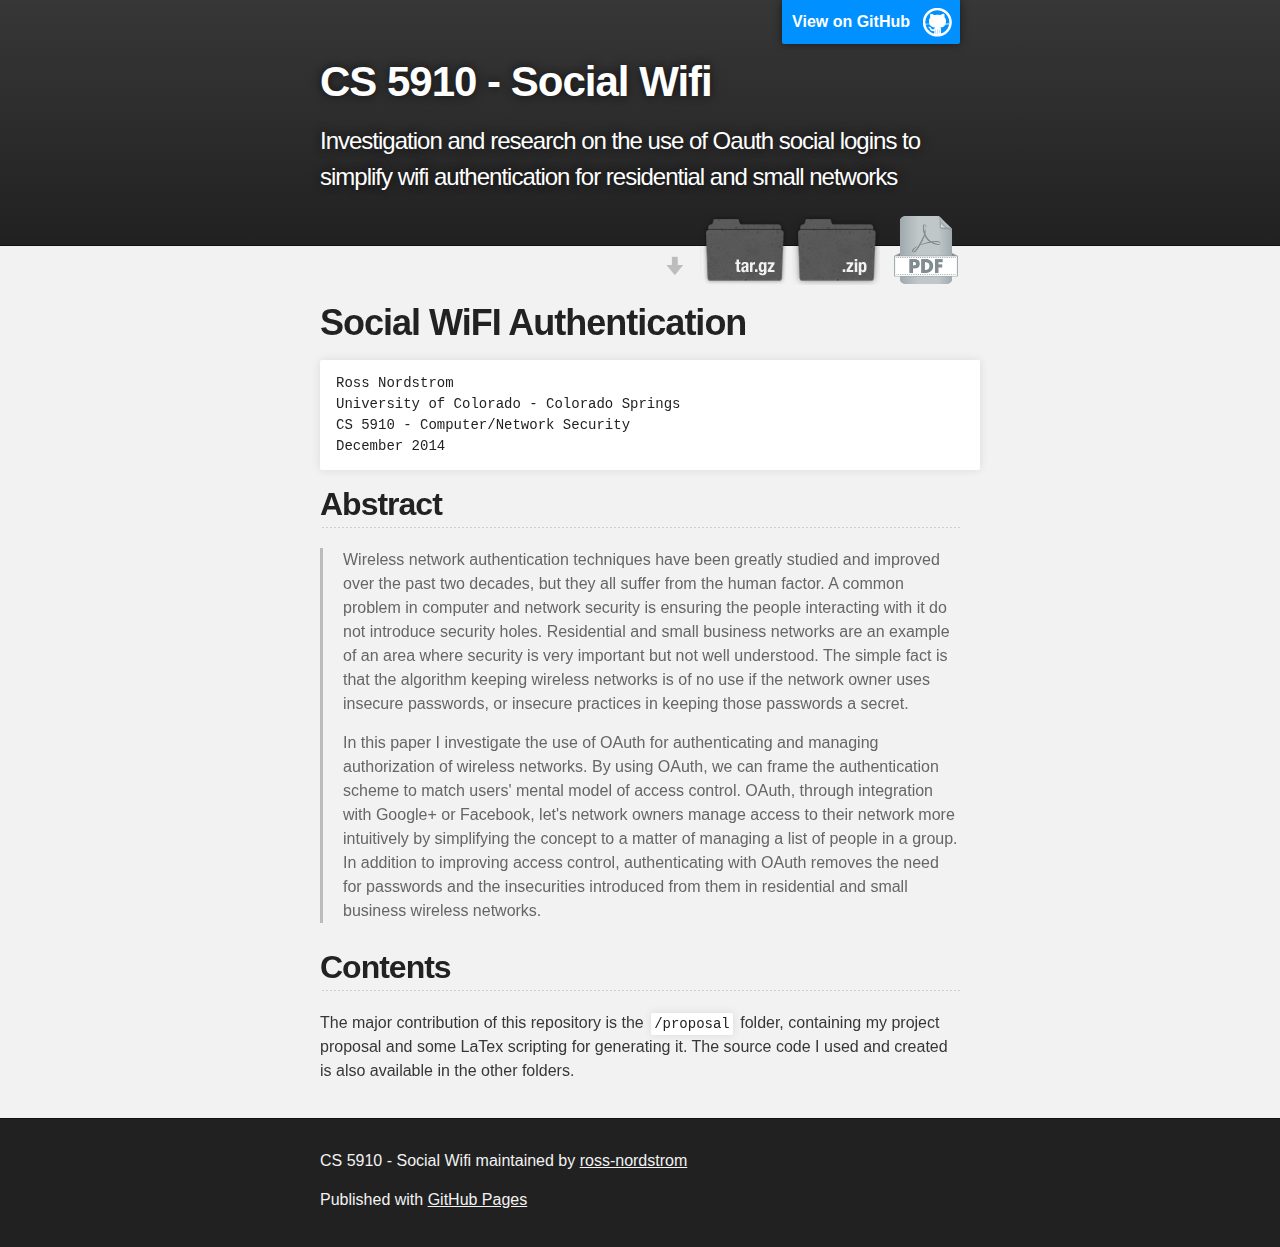
<file: index.html>
<!DOCTYPE html>
<html>

  <head>
    <meta charset='utf-8'>
    <meta http-equiv="X-UA-Compatible" content="chrome=1">
    <meta name="description" content="CS 5910 - Social Wifi : Investigation and research on the use of Oauth social logins to simplify wifi authentication for residential and small networks">

    <link rel="stylesheet" type="text/css" media="screen" href="stylesheets/stylesheet.css">

    <title>CS 5910 - Social Wifi</title>
  </head>

  <body>

    <!-- HEADER -->
    <div id="header_wrap" class="outer">
        <header class="inner">
          <a id="forkme_banner" href="https://github.com/ross-nordstrom/cs5910-social_wifi">View on GitHub</a>

          <h1 id="project_title">CS 5910 - Social Wifi</h1>
          <h2 id="project_tagline">Investigation and research on the use of Oauth social logins to simplify wifi authentication for residential and small networks</h2>

            <section id="downloads">
              <a class="pdf_download_link" href="https://github.com/ross-nordstrom/cs5910-social_wifi/raw/master/proposal/Nordstrom_SocialWiFi.pdf">Download the Report</a>
              <a class="zip_download_link" href="https://github.com/ross-nordstrom/cs5910-social_wifi/zipball/master">Download this project as a .zip file</a>
              <a class="tar_download_link" href="https://github.com/ross-nordstrom/cs5910-social_wifi/tarball/master">Download this project as a tar.gz file</a>
            </section>
        </header>
    </div>

    <!-- MAIN CONTENT -->
    <div id="main_content_wrap" class="outer">
      <section id="main_content" class="inner">
        <h1>
<a id="social-wifi-authentication" class="anchor" href="#social-wifi-authentication" aria-hidden="true"><span class="octicon octicon-link"></span></a>Social WiFI Authentication</h1>

<pre><code>Ross Nordstrom
University of Colorado - Colorado Springs
CS 5910 - Computer/Network Security
December 2014
</code></pre>

<h2>
<a id="abstract" class="anchor" href="#abstract" aria-hidden="true"><span class="octicon octicon-link"></span></a>Abstract</h2>

<blockquote>
<p>Wireless network authentication techniques have been greatly studied and improved over the past two
decades, but they all suffer from the human factor. A common problem in computer and network
security is ensuring the people interacting with it do not introduce security holes. Residential
and small business networks are an example of an area where security is very important but not well
understood. The simple fact is that the algorithm keeping wireless networks is of no use if the
network owner uses insecure passwords, or insecure practices in keeping those passwords a secret.</p>

<p>In this paper I investigate the use of OAuth for authenticating and managing authorization of
wireless networks. By using OAuth, we can frame the authentication scheme to match users' mental
model of access control. OAuth, through integration with Google+ or Facebook, let's network owners
manage access to their network more intuitively by simplifying the concept to a matter of managing
a list of people in a group. In addition to improving access control, authenticating with OAuth
removes the need for passwords and the insecurities introduced from them in residential and small
business wireless networks.
</p>
</blockquote>

<h2>
<a id="contents" class="anchor" href="#contents" aria-hidden="true"><span class="octicon octicon-link"></span></a>Contents</h2>

<p>The major contribution of this repository is the <code>/proposal</code> folder, containing my project proposal and some LaTex scripting for generating it. The source code I used and created is also available in the other folders.</p>
      </section>
    </div>

    <!-- FOOTER  -->
    <div id="footer_wrap" class="outer">
      <footer class="inner">
        <p class="copyright">CS 5910 - Social Wifi maintained by <a href="https://github.com/ross-nordstrom">ross-nordstrom</a></p>
        <p>Published with <a href="http://pages.github.com">GitHub Pages</a></p>
      </footer>
    </div>

              <script type="text/javascript">
            var gaJsHost = (("https:" == document.location.protocol) ? "https://ssl." : "http://www.");
            document.write(unescape("%3Cscript src='" + gaJsHost + "google-analytics.com/ga.js' type='text/javascript'%3E%3C/script%3E"));
          </script>
          <script type="text/javascript">
            try {
              var pageTracker = _gat._getTracker("UA-57133911-1");
            pageTracker._trackPageview();
            } catch(err) {}
          </script>


  </body>
</html>
</file>
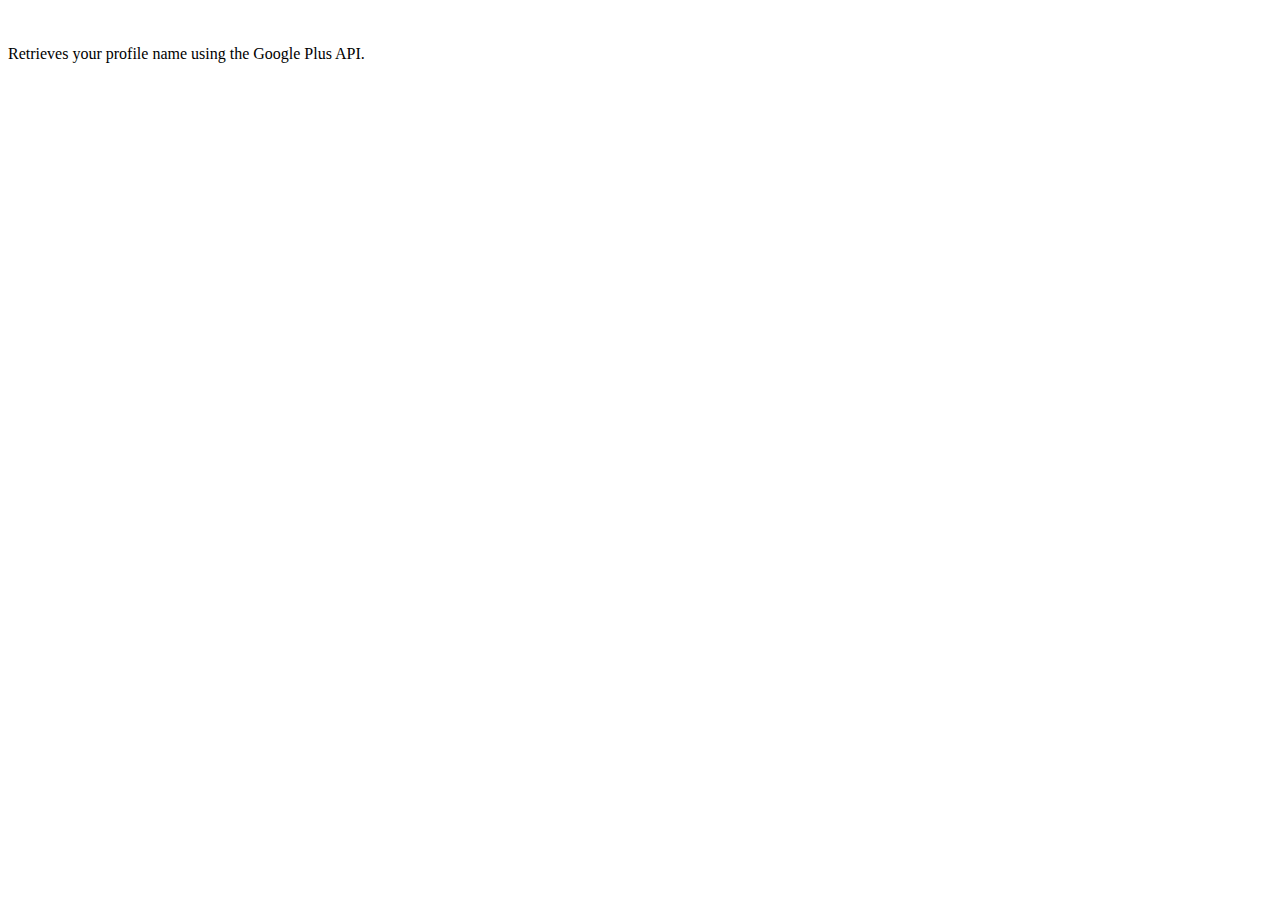
<file: router/client.html>
<!--
  Copyright (c) 2011 Google Inc.

  Licensed under the Apache License, Version 2.0 (the 'License'); you may not
  use this file except in compliance with the License. You may obtain a copy of
  the License at

  http://www.apache.org/licenses/LICENSE-2.0

  Unless required by applicable law or agreed to in writing, software
  distributed under the License is distributed on an 'AS IS' BASIS, WITHOUT
  WARRANTIES OR CONDITIONS OF ANY KIND, either express or implied. See the
  License for the specific language governing permissions and limitations under
  the License.

  To run this sample, replace YOUR API KEY with your application's API key.
  It can be found at https://code.google.com/apis/console/?api=plus under API Access.
  Activate the Google+ service at https://code.google.com/apis/console/ under Services
-->
<!DOCTYPE html>
<html>
  <head>
    <meta charset='utf-8' />
  </head>
  <body>
    <!--Add a button for the user to click to initiate auth sequence -->
    <button id='authorize-button' style='visibility: hidden'>Authorize</button>
    <script type='text/javascript'>
      // Enter a client ID for a web application from the Google Developer Console.
      // The provided clientId will only work if the sample is run directly from
      // https://google-api-javascript-client.googlecode.com/hg/samples/authSample.html
      // In your Developer Console project, add a JavaScript origin that corresponds to the domain
      // where you will be running the script.
      var clientId = '533364293358-5uok33h8j7kn0d6q36s2iont3225ac8u.apps.googleusercontent.com';

      // Enter the API key from the Google Develoepr Console - to handle any unauthenticated
      // requests in the code.
      // The provided key works for this sample only when run from
      // https://google-api-javascript-client.googlecode.com/hg/samples/authSample.html
      // To use in your own application, replace this API key with your own.
      var apiKey = 'AIzaSyDIuGbhAksZFfheBHOXxGsY78niB60VgGw';

      // To enter one or more authentication scopes, refer to the documentation for the API.
      var scopes = 'https://www.googleapis.com/auth/plus.me';

      // Use a button to handle authentication the first time.
      function handleClientLoad() {
        gapi.client.setApiKey(apiKey);
        window.setTimeout(checkAuth,1);
      }

      function checkAuth() {
        gapi.auth.authorize({client_id: clientId, scope: scopes, immediate: true}, handleAuthResult);
      }


      function handleAuthResult(authResult) {
        var authorizeButton = document.getElementById('authorize-button');
        if (authResult && !authResult.error) {
          authorizeButton.style.visibility = 'hidden';
          makeApiCall();
        } else {
          authorizeButton.style.visibility = '';
          authorizeButton.onclick = handleAuthClick;
        }
      }

      function handleAuthClick(event) {
        gapi.auth.authorize({client_id: clientId, scope: scopes, immediate: false}, handleAuthResult);
        return false;
      }

      // Load the API and make an API call.  Display the results on the screen.
      function makeApiCall() {
        gapi.client.load('plus', 'v1', function() {
          var request = gapi.client.plus.people.get({
            'userId': 'me'
          });
          request.execute(function(resp) {
            var heading = document.createElement('h4');
            var image = document.createElement('img');
            image.src = resp.image.url;
            heading.appendChild(image);
            heading.appendChild(document.createTextNode(resp.displayName));

            document.getElementById('content').appendChild(heading);
          });
        });
      }
    </script>
    <script src='https://apis.google.com/js/client.js?onload=handleClientLoad'></script>
    <div id='content'></div>
    <p>Retrieves your profile name using the Google Plus API.</p>
  </body>
</html>
</file>
<file: stylesheets/stylesheet.css>
/*******************************************************************************
Slate Theme for GitHub Pages
by Jason Costello, @jsncostello
*******************************************************************************/

@import url(pygment_trac.css);

/*******************************************************************************
MeyerWeb Reset
*******************************************************************************/

html, body, div, span, applet, object, iframe,
h1, h2, h3, h4, h5, h6, p, blockquote, pre,
a, abbr, acronym, address, big, cite, code,
del, dfn, em, img, ins, kbd, q, s, samp,
small, strike, strong, sub, sup, tt, var,
b, u, i, center,
dl, dt, dd, ol, ul, li,
fieldset, form, label, legend,
table, caption, tbody, tfoot, thead, tr, th, td,
article, aside, canvas, details, embed,
figure, figcaption, footer, header, hgroup,
menu, nav, output, ruby, section, summary,
time, mark, audio, video {
  margin: 0;
  padding: 0;
  border: 0;
  font: inherit;
  vertical-align: baseline;
}

/* HTML5 display-role reset for older browsers */
article, aside, details, figcaption, figure,
footer, header, hgroup, menu, nav, section {
  display: block;
}

ol, ul {
  list-style: none;
}

table {
  border-collapse: collapse;
  border-spacing: 0;
}

/*******************************************************************************
Theme Styles
*******************************************************************************/

body {
  box-sizing: border-box;
  color:#373737;
  background: #212121;
  font-size: 16px;
  font-family: 'Myriad Pro', Calibri, Helvetica, Arial, sans-serif;
  line-height: 1.5;
  -webkit-font-smoothing: antialiased;
}

h1, h2, h3, h4, h5, h6 {
  margin: 10px 0;
  font-weight: 700;
  color:#222222;
  font-family: 'Lucida Grande', 'Calibri', Helvetica, Arial, sans-serif;
  letter-spacing: -1px;
}

h1 {
  font-size: 36px;
  font-weight: 700;
}

h2 {
  padding-bottom: 10px;
  font-size: 32px;
  background: url('../images/bg_hr.png') repeat-x bottom;
}

h3 {
  font-size: 24px;
}

h4 {
  font-size: 21px;
}

h5 {
  font-size: 18px;
}

h6 {
  font-size: 16px;
}

p {
  margin: 10px 0 15px 0;
}

footer p {
  color: #f2f2f2;
}

a {
  text-decoration: none;
  color: #007edf;
  text-shadow: none;

  transition: color 0.5s ease;
  transition: text-shadow 0.5s ease;
  -webkit-transition: color 0.5s ease;
  -webkit-transition: text-shadow 0.5s ease;
  -moz-transition: color 0.5s ease;
  -moz-transition: text-shadow 0.5s ease;
  -o-transition: color 0.5s ease;
  -o-transition: text-shadow 0.5s ease;
  -ms-transition: color 0.5s ease;
  -ms-transition: text-shadow 0.5s ease;
}

a:hover, a:focus {text-decoration: underline;}

footer a {
  color: #F2F2F2;
  text-decoration: underline;
}

em {
  font-style: italic;
}

strong {
  font-weight: bold;
}

img {
  position: relative;
  margin: 0 auto;
  max-width: 739px;
  padding: 5px;
  margin: 10px 0 10px 0;
  border: 1px solid #ebebeb;

  box-shadow: 0 0 5px #ebebeb;
  -webkit-box-shadow: 0 0 5px #ebebeb;
  -moz-box-shadow: 0 0 5px #ebebeb;
  -o-box-shadow: 0 0 5px #ebebeb;
  -ms-box-shadow: 0 0 5px #ebebeb;
}

p img {
  display: inline;
  margin: 0;
  padding: 0;
  vertical-align: middle;
  text-align: center;
  border: none;
}

pre, code {
  width: 100%;
  color: #222;
  background-color: #fff;

  font-family: Monaco, "Bitstream Vera Sans Mono", "Lucida Console", Terminal, monospace;
  font-size: 14px;

  border-radius: 2px;
  -moz-border-radius: 2px;
  -webkit-border-radius: 2px;
}

pre {
  width: 100%;
  padding: 10px;
  box-shadow: 0 0 10px rgba(0,0,0,.1);
  overflow: auto;
}

code {
  padding: 3px;
  margin: 0 3px;
  box-shadow: 0 0 10px rgba(0,0,0,.1);
}

pre code {
  display: block;
  box-shadow: none;
}

blockquote {
  color: #666;
  margin-bottom: 20px;
  padding: 0 0 0 20px;
  border-left: 3px solid #bbb;
}


ul, ol, dl {
  margin-bottom: 15px
}

ul {
  list-style-position: inside;
  list-style: disc;
  padding-left: 20px;
}

ol {
  list-style-position: inside;
  list-style: decimal;
  padding-left: 20px;
}

dl dt {
  font-weight: bold;
}

dl dd {
  padding-left: 20px;
  font-style: italic;
}

dl p {
  padding-left: 20px;
  font-style: italic;
}

hr {
  height: 1px;
  margin-bottom: 5px;
  border: none;
  background: url('../images/bg_hr.png') repeat-x center;
}

table {
  border: 1px solid #373737;
  margin-bottom: 20px;
  text-align: left;
 }

th {
  font-family: 'Lucida Grande', 'Helvetica Neue', Helvetica, Arial, sans-serif;
  padding: 10px;
  background: #373737;
  color: #fff;
 }

td {
  padding: 10px;
  border: 1px solid #373737;
 }

form {
  background: #f2f2f2;
  padding: 20px;
}

/*******************************************************************************
Full-Width Styles
*******************************************************************************/

.outer {
  width: 100%;
}

.inner {
  position: relative;
  max-width: 640px;
  padding: 20px 10px;
  margin: 0 auto;
}

#forkme_banner {
  display: block;
  position: absolute;
  top:0;
  right: 10px;
  z-index: 10;
  padding: 10px 50px 10px 10px;
  color: #fff;
  background: url('../images/blacktocat.png') #0090ff no-repeat 95% 50%;
  font-weight: 700;
  box-shadow: 0 0 10px rgba(0,0,0,.5);
  border-bottom-left-radius: 2px;
  border-bottom-right-radius: 2px;
}

#header_wrap {
  background: #212121;
  background: -moz-linear-gradient(top, #373737, #212121);
  background: -webkit-linear-gradient(top, #373737, #212121);
  background: -ms-linear-gradient(top, #373737, #212121);
  background: -o-linear-gradient(top, #373737, #212121);
  background: linear-gradient(top, #373737, #212121);
}

#header_wrap .inner {
  padding: 50px 10px 30px 10px;
}

#project_title {
  margin: 0;
  color: #fff;
  font-size: 42px;
  font-weight: 700;
  text-shadow: #111 0px 0px 10px;
}

#project_tagline {
  color: #fff;
  font-size: 24px;
  font-weight: 300;
  background: none;
  text-shadow: #111 0px 0px 10px;
}

#downloads {
  position: absolute;
  width: 310px;
  z-index: 10;
  bottom: -40px;
  right: 0;
  height: 70px;
  background: url('../images/icon_download.png') no-repeat 0% 90%;
}

.pdf_download_link {
  display: block;
  float: right;
  width: 90px;
  height:70px;
  text-indent: -5000px;
  overflow: hidden;
  background: url(../images/sprite_pdf.png) no-repeat top left;
}

.zip_download_link {
  display: block;
  float: right;
  width: 90px;
  height:70px;
  text-indent: -5000px;
  overflow: hidden;
  background: url(../images/sprite_download.png) no-repeat bottom left;
}

.tar_download_link {
  display: block;
  float: right;
  width: 90px;
  height:70px;
  text-indent: -5000px;
  overflow: hidden;
  background: url(../images/sprite_download.png) no-repeat bottom right;
  margin-left: 10px;
}

.pdf_download_link:hover {
  background: url(../images/sprite_pdf.png) no-repeat top right;
}

.zip_download_link:hover {
  background: url(../images/sprite_download.png) no-repeat top left;
}

.tar_download_link:hover {
  background: url(../images/sprite_download.png) no-repeat top right;
}

#main_content_wrap {
  background: #f2f2f2;
  border-top: 1px solid #111;
  border-bottom: 1px solid #111;
}

#main_content {
  padding-top: 40px;
}

#footer_wrap {
  background: #212121;
}



/*******************************************************************************
Small Device Styles
*******************************************************************************/

@media screen and (max-width: 480px) {
  body {
    font-size:14px;
  }

  #downloads {
    display: none;
  }

  .inner {
    min-width: 320px;
    max-width: 480px;
  }

  #project_title {
  font-size: 32px;
  }

  h1 {
    font-size: 28px;
  }

  h2 {
    font-size: 24px;
  }

  h3 {
    font-size: 21px;
  }

  h4 {
    font-size: 18px;
  }

  h5 {
    font-size: 14px;
  }

  h6 {
    font-size: 12px;
  }

  code, pre {
    min-width: 320px;
    max-width: 480px;
    font-size: 11px;
  }

}
</file>
